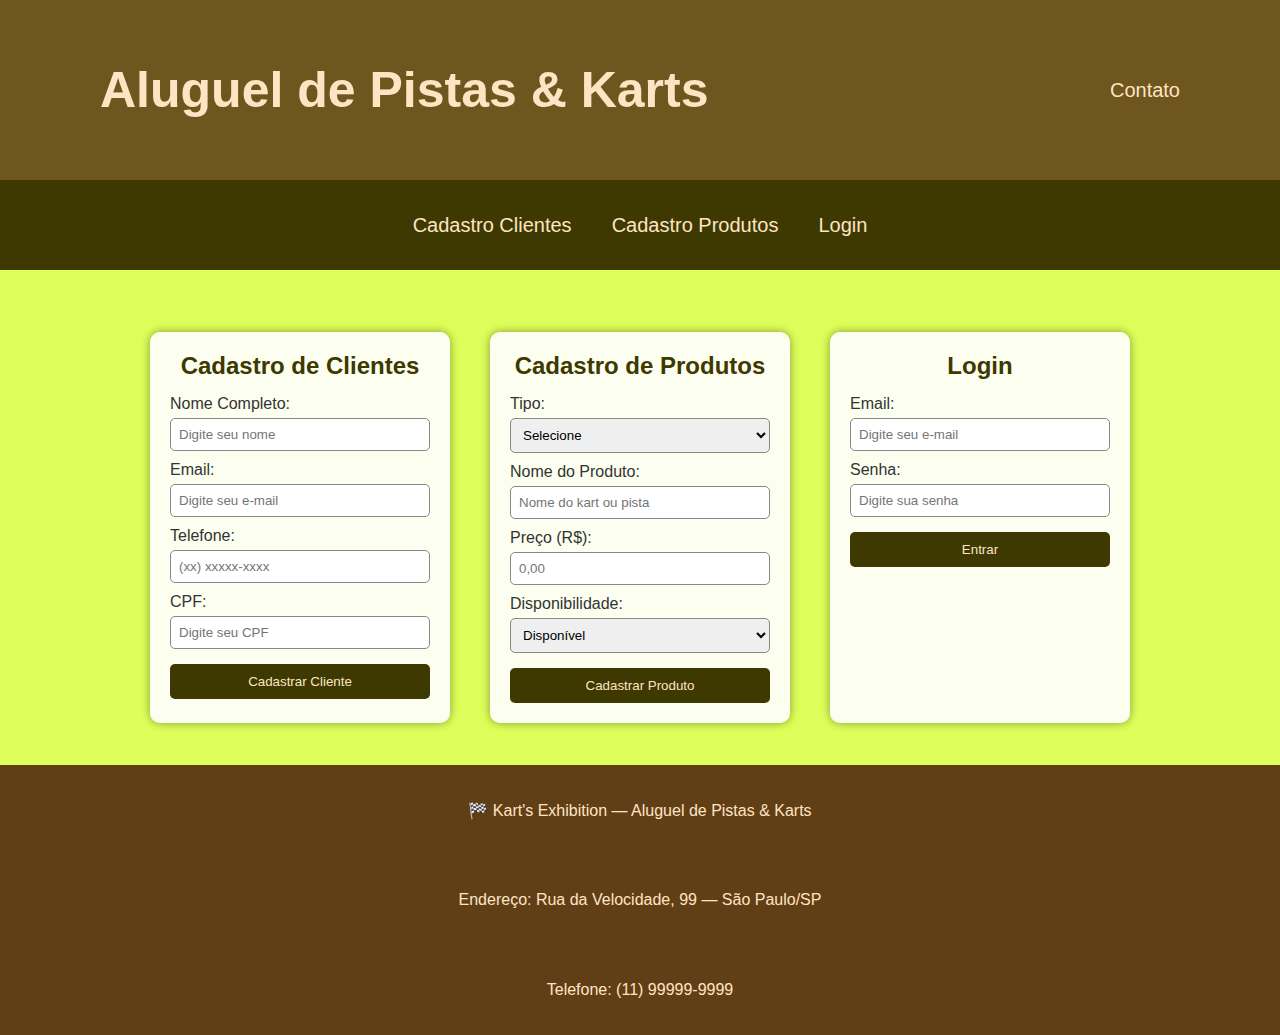
<file: index.html>
<!DOCTYPE html>
<html lang="pt-br">
<head>
    <meta charset="UTF-8">
    <meta name="viewport" content="width=device-width, initial-scale=1.0">
    <title>Aluguel de Pistas e Karts</title>
    <style>
        * {
            margin: 0;
            padding: 0;
            box-sizing: border-box;
        }
        body{
            background-color: rgba(204, 255, 0, 0.648);
            height: 100vh;
            font-family: Arial, Helvetica, sans-serif;
        }
        header{
            height: 20vh;
            background-color: rgba(56, 0, 0, 0.668);
            display: flex;
            justify-content: space-between;
            align-items: center;
            padding: 0 100px;
        }
        footer{
            height: 30vh;
            background-color: rgba(56, 0, 0, 0.753);
            justify-content: space-around;
            align-items: center;
            display: flex;
            color: bisque;
            text-align: center;
            flex-direction: column;
        }
        main{
            min-height: 55vh;
            justify-content: center;
            align-items: center;
            display: flex;
            flex-direction: column;
            padding: 20px;
        }
        nav{
            height: 10vh;
            background-color: rgb(61, 57, 0);
            display: flex;
            justify-content: center;
            align-items: center;
        }
        h1{
            color: bisque;
            font-size: 50px;
        }
        a{
            font-size: 20px;
            color: bisque;
            text-decoration: none;
        }
        a:hover{
            text-decoration: underline;
        }
        img{
            display: flex;
        }

        /* ESTILO DOS FORMULÁRIOS */
        .container-formularios {
            display: flex;
            flex-wrap: wrap;
            justify-content: center;
            gap: 40px;
            margin-top: 20px;
        }
        form {
            background-color: rgba(255, 255, 255, 0.9);
            padding: 20px;
            border-radius: 10px;
            width: 300px;
            box-shadow: 0 0 10px rgba(0,0,0,0.4);
        }
        form h2 {
            text-align: center;
            color: rgb(61, 57, 0);
            margin-bottom: 15px;
        }
        label {
            display: block;
            margin-top: 10px;
            color: #333;
        }
        input, select {
            width: 100%;
            padding: 8px;
            margin-top: 5px;
            border: 1px solid #888;
            border-radius: 5px;
        }
        button {
            width: 100%;
            margin-top: 15px;
            padding: 10px;
            background-color: rgb(61, 57, 0);
            color: bisque;
            border: none;
            border-radius: 5px;
            cursor: pointer;
        }
        button:hover {
            background-color: rgb(97, 92, 0);
        }
    </style>
</head>

<body>
    <header>
        <h1>Aluguel de Pistas & Karts</h1>
        <a href="#">Contato</a>
    </header>

    <nav>
        <a href="#clientes" style="margin: 0 20px; color: bisque;">Cadastro Clientes</a>
        <a href="#produtos" style="margin: 0 20px; color: bisque;">Cadastro Produtos</a>
        <a href="#login" style="margin: 0 20px; color: bisque;">Login</a>
    </nav>

    <main>
        <div class="container-formularios">

            <!-- FORMULÁRIO CADASTRO CLIENTES -->
            <form id="clientes">
                <h2>Cadastro de Clientes</h2>
                <label>Nome Completo:</label>
                <input type="text" placeholder="Digite seu nome" required>

                <label>Email:</label>
                <input type="email" placeholder="Digite seu e-mail" required>

                <label>Telefone:</label>
                <input type="tel" placeholder="(xx) xxxxx-xxxx" required>

                <label>CPF:</label>
                <input type="text" placeholder="Digite seu CPF" required>

                <button type="submit">Cadastrar Cliente</button>
            </form>

            <!-- FORMULÁRIO CADASTRO PRODUTOS -->
            <form id="produtos">
                <h2>Cadastro de Produtos</h2>
                <label>Tipo:</label>
                <select required>
                    <option value="">Selecione</option>
                    <option value="kart">Kart</option>
                    <option value="pista">Pista</option>
                </select>

                <label>Nome do Produto:</label>
                <input type="text" placeholder="Nome do kart ou pista" required>

                <label>Preço (R$):</label>
                <input type="number" placeholder="0,00" required>

                <label>Disponibilidade:</label>
                <select required>
                    <option value="disponível">Disponível</option>
                    <option value="indisponível">Indisponível</option>
                </select>

                <button type="submit">Cadastrar Produto</button>
            </form>

            <!-- FORMULÁRIO LOGIN -->
            <form id="login">
                <h2>Login</h2>
                <label>Email:</label>
                <input type="email" placeholder="Digite seu e-mail" required>

                <label>Senha:</label>
                <input type="password" placeholder="Digite sua senha" required>

                <button type="submit">Entrar</button>
            </form>
        </div>
    </main>

    <footer>
        <p>🏁 Kart's Exhibition — Aluguel de Pistas & Karts</p>
        <p>Endereço: Rua da Velocidade, 99 — São Paulo/SP</p>
        <p>Telefone: (11) 99999-9999</p>
    </footer>

</body>
</html>
</file>
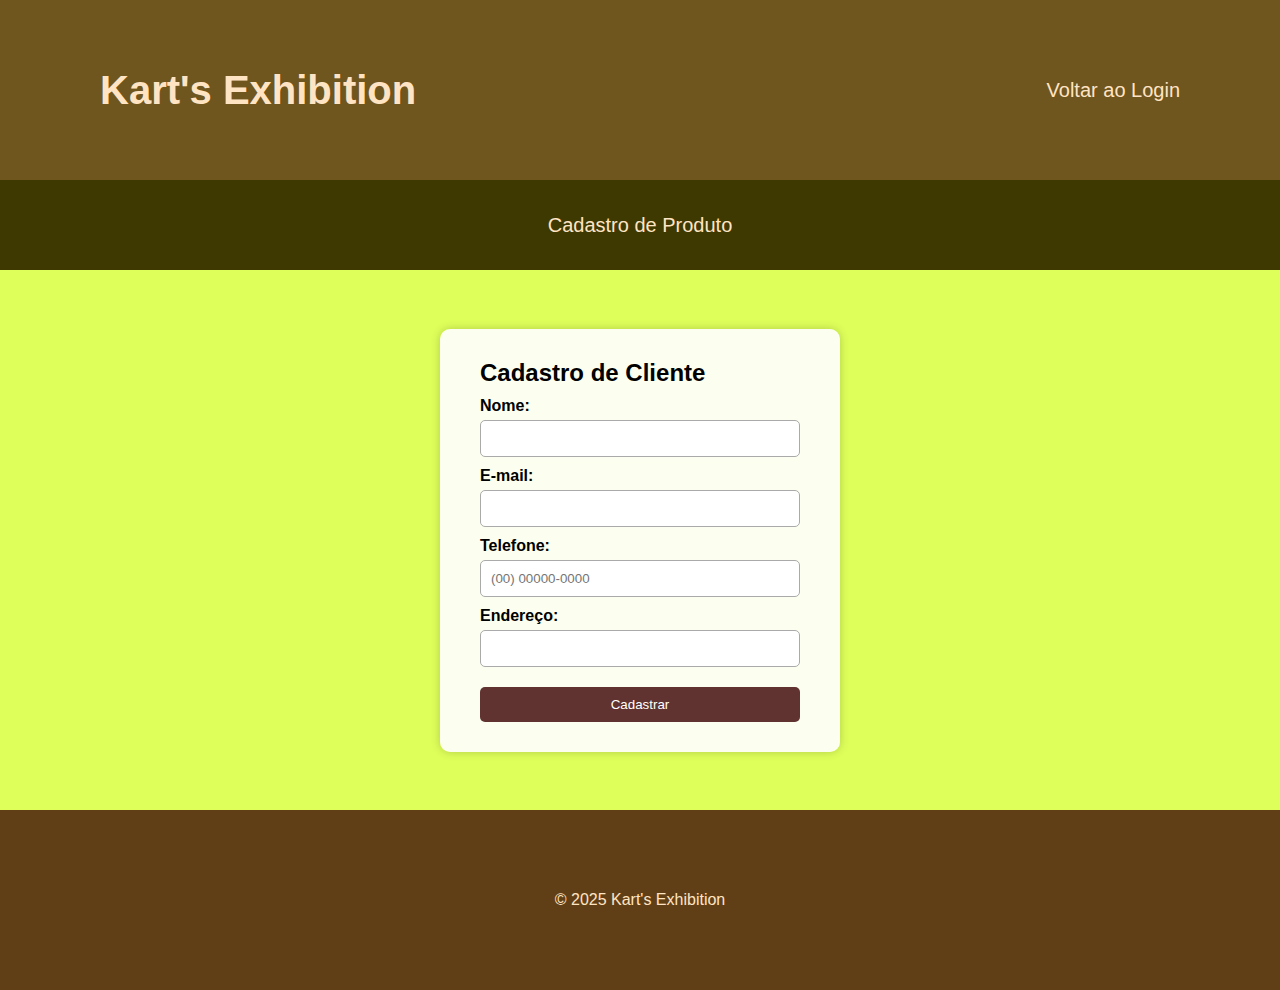
<file: cadastro_cliente.html>
<!DOCTYPE html>
<html lang="pt-br">
<head>
    <meta charset="UTF-8">
    <meta name="viewport" content="width=device-width, initial-scale=1.0">
    <title>Cadastro de Cliente - Kart's Exhibition</title>
    <link rel="stylesheet" href="style.css">
</head>
<body>
    <header>
        <h1>Kart's Exhibition</h1>
        <a href="index.html">Voltar ao Login</a>
    </header>

    <nav>
        <a href="cadastro_produto.html">Cadastro de Produto</a>
    </nav>

    <main>
        <div class="form-box">
            <h2>Cadastro de Cliente</h2>
            <form action="#" method="post">
                <label for="nome">Nome:</label>
                <input type="text" id="nome" name="nome" required>

                <label for="email">E-mail:</label>
                <input type="email" id="email" name="email" required>

                <label for="telefone">Telefone:</label>
                <input type="tel" id="telefone" name="telefone" placeholder="(00) 00000-0000">

                <label for="endereco">Endereço:</label>
                <input type="text" id="endereco" name="endereco">

                <button type="submit">Cadastrar</button>
            </form>
        </div>
    </main>

    <footer>
        <p>© 2025 Kart's Exhibition</p>
    </footer>
</body>
</html>
</file>
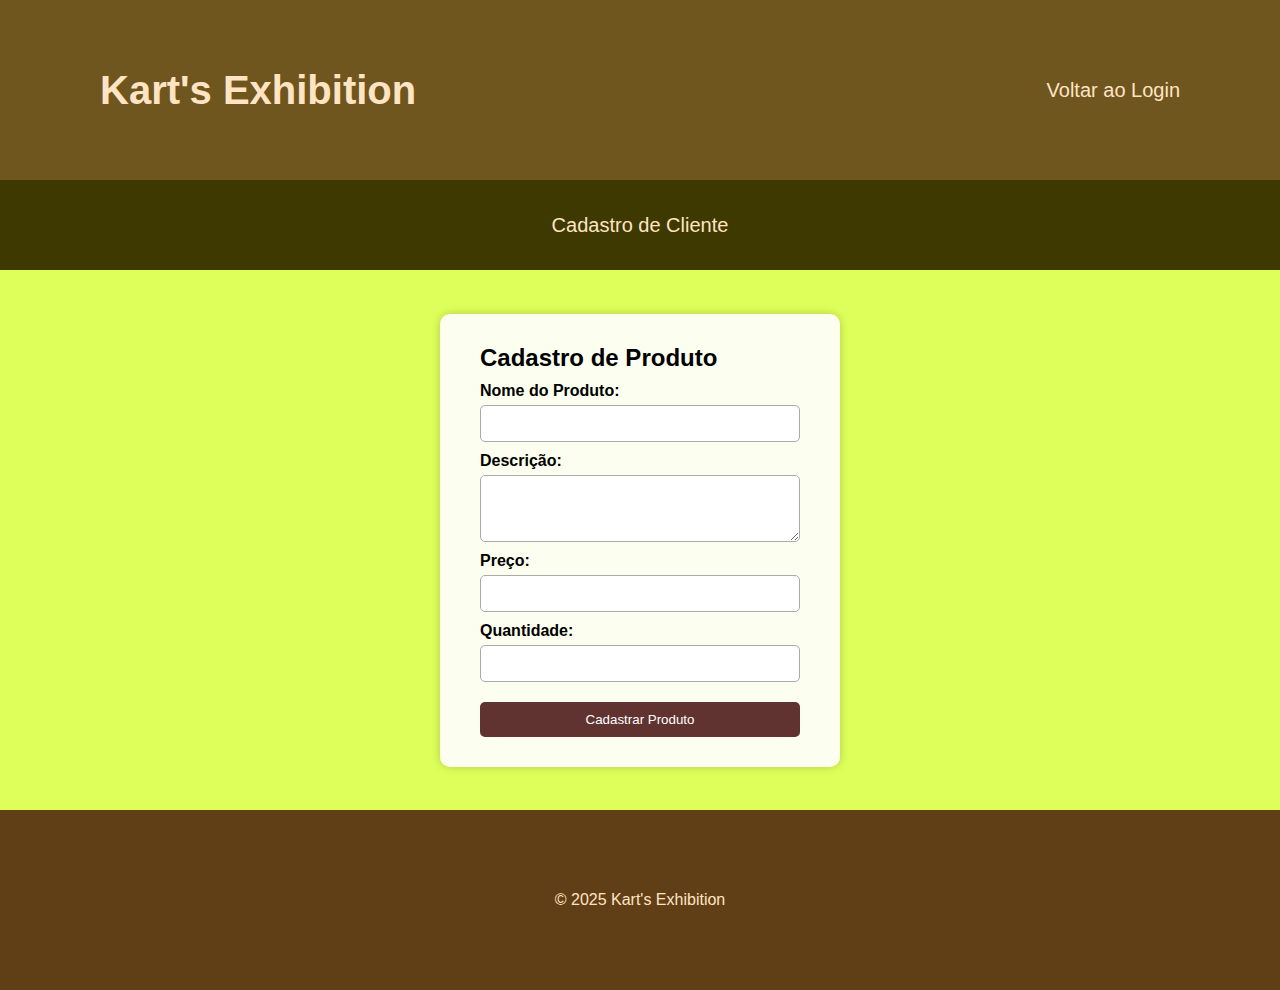
<file: cadastro_produto.html>
<!DOCTYPE html>
<html lang="pt-br">
<head>
    <meta charset="UTF-8">
    <meta name="viewport" content="width=device-width, initial-scale=1.0">
    <title>Cadastro de Produto - Kart's Exhibition</title>
    <link rel="stylesheet" href="style.css">
</head>
<body>
    <header>
        <h1>Kart's Exhibition</h1>
        <a href="index.html">Voltar ao Login</a>
    </header>

    <nav>
        <a href="cadastro_cliente.html">Cadastro de Cliente</a>
    </nav>

    <main>
        <div class="form-box">
            <h2>Cadastro de Produto</h2>
            <form action="#" method="post">
                <label for="nome_produto">Nome do Produto:</label>
                <input type="text" id="nome_produto" name="nome_produto" required>

                <label for="descricao">Descrição:</label>
                <textarea id="descricao" name="descricao" rows="3"></textarea>

                <label for="preco">Preço:</label>
                <input type="number" id="preco" name="preco" step="0.01" required>

                <label for="quantidade">Quantidade:</label>
                <input type="number" id="quantidade" name="quantidade" required>

                <button type="submit">Cadastrar Produto</button>
            </form>
        </div>
    </main>

    <footer>
        <p>© 2025 Kart's Exhibition</p>
    </footer>
</body>
</html>
</file>
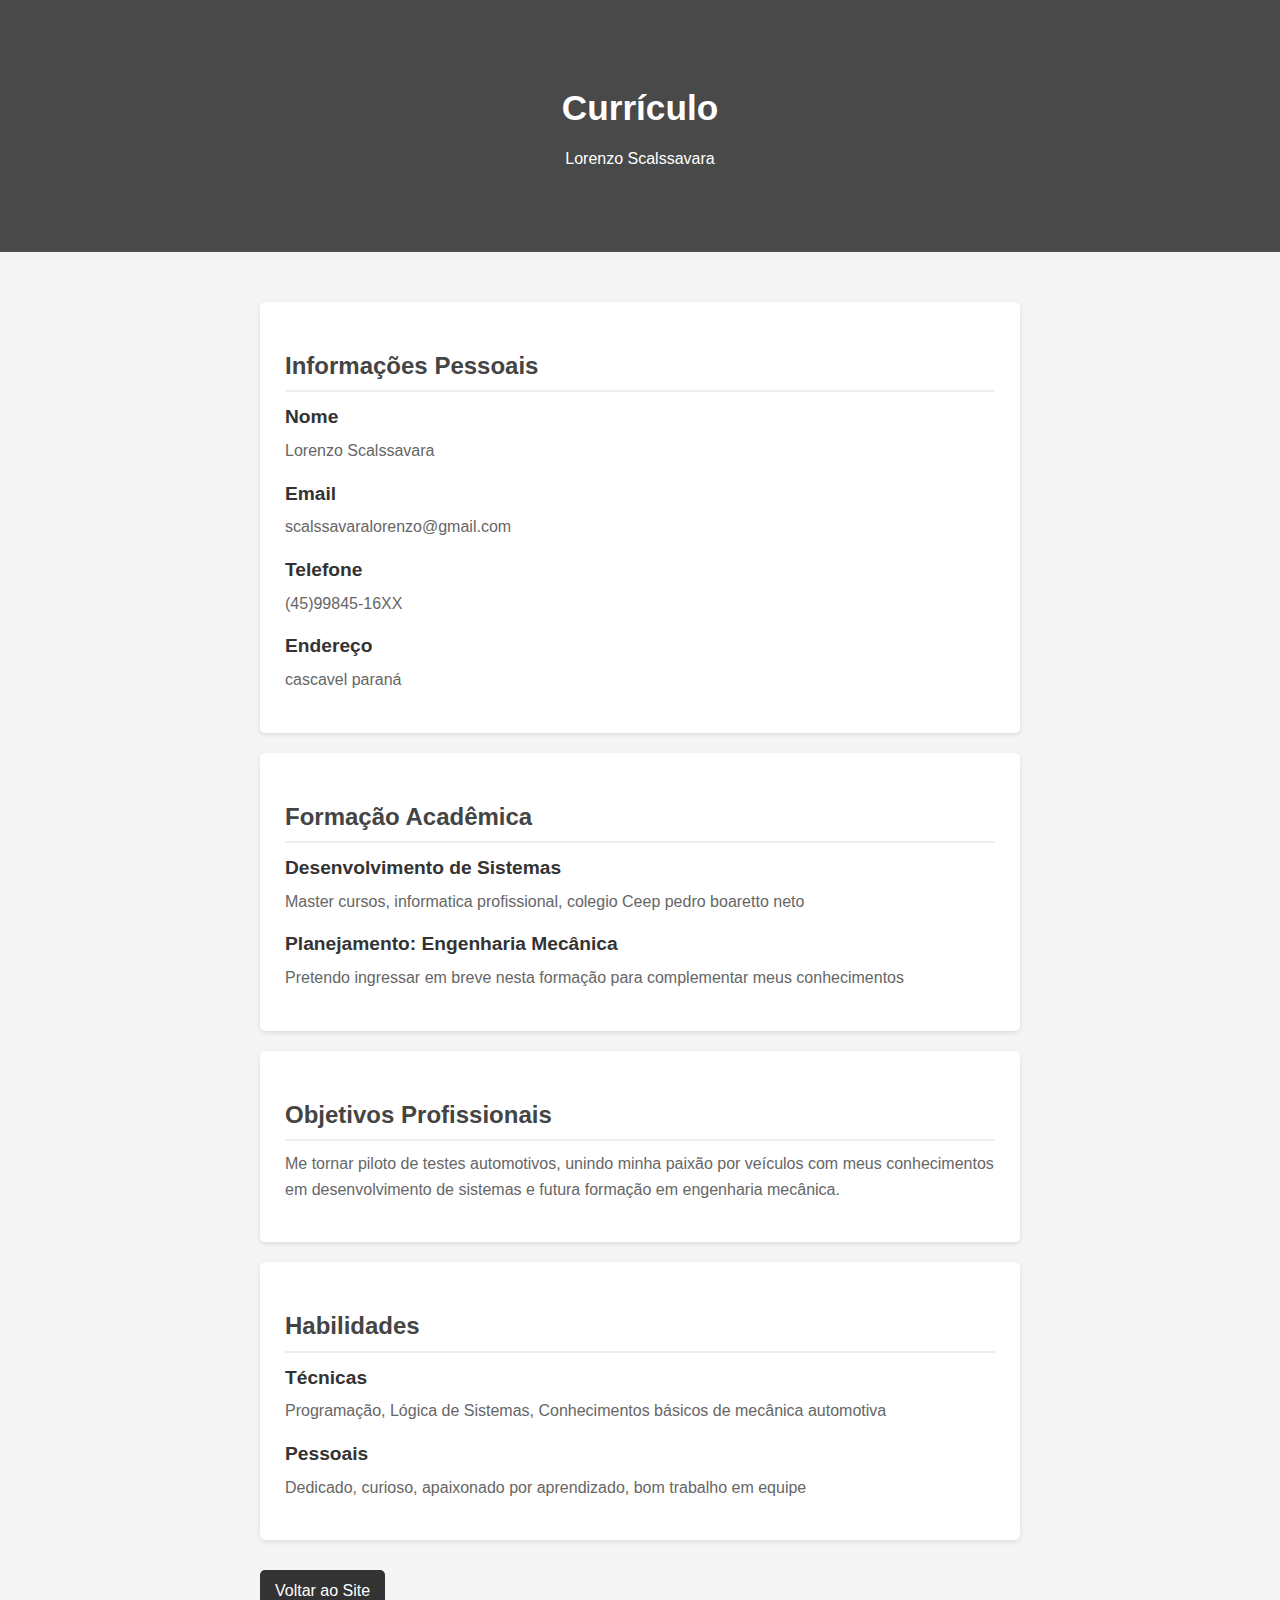
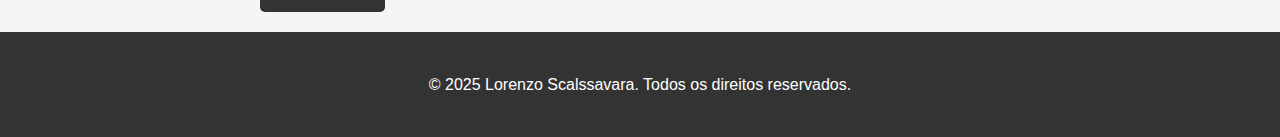
<file: curriculo.html>
<!DOCTYPE html>
<html lang="pt-BR">
<head>
    <meta charset="UTF-8">
    <meta name="viewport" content="width=device-width, initial-scale=1.0">
    <title>Currículo - Lorenzo Scalssavara</title>
    <style>
        * {
            margin: 0;
            padding: 0;
            box-sizing: border-box;
            font-family: 'Arial', sans-serif;
        }
        
        body {
            background-color: #f5f5f5;
            color: #333;
            line-height: 1.6;
        }
        
        .container {
            max-width: 800px;
            margin: 0 auto;
            padding: 20px;
        }
        
        header {
            background-image: linear-gradient(rgba(0,0,0,0.7), rgba(0,0,0,0.7)), url('');
            background-size: cover;
            background-position: center;
            color: white;
            text-align: center;
            padding: 60px 20px;
            margin-bottom: 30px;
        }
        
        h1 {
            font-size: 2.2rem;
            margin-bottom: 10px;
        }
        
        h2 {
            font-size: 1.5rem;
            margin: 20px 0 10px;
            color: #444;
            border-bottom: 2px solid #eee;
            padding-bottom: 5px;
        }
        
        .section {
            background: white;
            padding: 25px;
            margin-bottom: 20px;
            border-radius: 5px;
            box-shadow: 0 2px 5px rgba(0,0,0,0.1);
        }
        
        .btn {
            display: inline-block;
            background: #333;
            color: white;
            padding: 8px 15px;
            text-decoration: none;
            border-radius: 5px;
            margin-top: 10px;
            transition: background 0.3s;
        }
        
        .btn:hover {
            background: #555;
        }
        
        footer {
            text-align: center;
            padding: 20px;
            background: #333;
            color: white;
        }
        
        .info-item {
            margin-bottom: 15px;
        }
        
        .info-item h3 {
            font-size: 1.2rem;
            color: #333;
        }
        
        .info-item p {
            margin-top: 5px;
            color: #666;
        }
        
        @media (max-width: 600px) {
            header {
                padding: 40px 20px;
            }
            
            h1 {
                font-size: 1.8rem;
            }
        }
    </style>
</head>
<body>
    <header>
        <div class="container">
            <h1>Currículo</h1>
            <p>Lorenzo Scalssavara</p>
        </div>
    </header>
    
    <div class="container">
        <section class="section">
            <h2>Informações Pessoais</h2>
            <div class="info-item">
                <h3>Nome</h3>
                <p>Lorenzo Scalssavara</p>
            </div>
            <div class="info-item">
                <h3>Email</h3>
                <p>scalssavaralorenzo@gmail.com</p>
            </div>
            <div class="info-item">
                <h3>Telefone</h3>
                <p>(45)99845-16XX</p>
            </div>
            <div class="info-item">
                <h3>Endereço</h3>
                <p>cascavel paraná</p>
            </div>
        </section>
        
        <section class="section">
            <h2>Formação Acadêmica</h2>
            <div class="info-item">
                <h3>Desenvolvimento de Sistemas</h3>
                <p>Master cursos, informatica profissional, colegio Ceep pedro boaretto neto</p>
            </div>
            <div class="info-item">
                <h3>Planejamento: Engenharia Mecânica</h3>
                <p>Pretendo ingressar em breve nesta formação para complementar meus conhecimentos</p>
            </div>
        </section>
        
        <section class="section">
            <h2>Objetivos Profissionais</h2>
            <div class="info-item">
                <p>Me tornar piloto de testes automotivos, unindo minha paixão por veículos com meus conhecimentos em desenvolvimento de sistemas e futura formação em engenharia mecânica.</p>
            </div>
        </section>
        
        <section class="section">
            <h2>Habilidades</h2>
            <div class="info-item">
                <h3>Técnicas</h3>
                <p>Programação, Lógica de Sistemas, Conhecimentos básicos de mecânica automotiva</p>
            </div>
            <div class="info-item">
                <h3>Pessoais</h3>
                <p>Dedicado, curioso, apaixonado por aprendizado, bom trabalho em equipe</p>
            </div>
        </section>
        
        <a href="index.html" class="btn">Voltar ao Site</a>
    </div>
    
    <footer>
        <div class="container">
            <p>&copy; 2025 Lorenzo Scalssavara. Todos os direitos reservados.</p>
        </div>
    </footer>
</body>
</html>
</file>
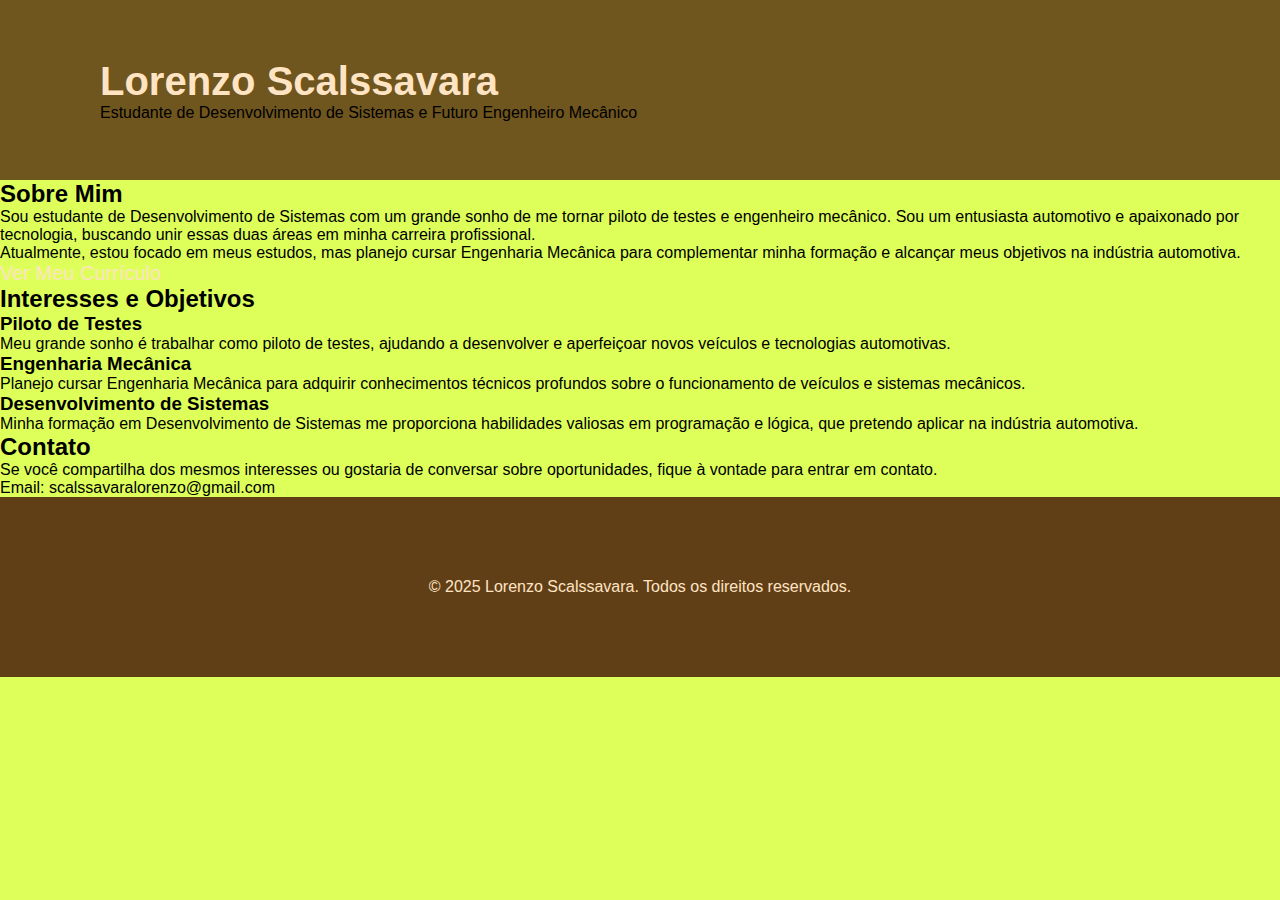
<file: meusite.html>
<!DOCTYPE html>
<html lang="pt-BR">
<head>
    <meta charset="UTF-8">
    <meta name="viewport" content="width=device-width, initial-scale=1.0">
    <title>Lorenzo Scalssavara</title>
    <link rel="stylesheet" href="style.css">
</head>
<body>
    <header>
        <div class="container">
            <h1>Lorenzo Scalssavara</h1>
            <p>Estudante de Desenvolvimento de Sistemas e Futuro Engenheiro Mecânico</p>
        </div>
    </header>
    
    <div class="container">
        <section class="section">
            <h2>Sobre Mim</h2>
            <p>Sou estudante de Desenvolvimento de Sistemas com um grande sonho de me tornar piloto de testes e engenheiro mecânico. Sou um entusiasta automotivo e apaixonado por tecnologia, buscando unir essas duas áreas em minha carreira profissional.</p>
            <p>Atualmente, estou focado em meus estudos, mas planejo cursar Engenharia Mecânica para complementar minha formação e alcançar meus objetivos na indústria automotiva.</p>
            <a href="curriculo.html" class="btn">Ver Meu Currículo</a>
        </section>
        
        <section class="section">
            <h2>Interesses e Objetivos</h2>
            <div class="interesses">
                <div class="interesse-item">
                    <h3>Piloto de Testes</h3>
                    <p>Meu grande sonho é trabalhar como piloto de testes, ajudando a desenvolver e aperfeiçoar novos veículos e tecnologias automotivas.</p>
                </div>
                <div class="interesse-item">
                    <h3>Engenharia Mecânica</h3>
                    <p>Planejo cursar Engenharia Mecânica para adquirir conhecimentos técnicos profundos sobre o funcionamento de veículos e sistemas mecânicos.</p>
                </div>
                <div class="interesse-item">
                    <h3>Desenvolvimento de Sistemas</h3>
                    <p>Minha formação em Desenvolvimento de Sistemas me proporciona habilidades valiosas em programação e lógica, que pretendo aplicar na indústria automotiva.</p>
                </div>
            </div>
        </section>
        
        <section class="section">
            <h2>Contato</h2>
            <p>Se você compartilha dos mesmos interesses ou gostaria de conversar sobre oportunidades, fique à vontade para entrar em contato.</p>
            <p>Email: scalssavaralorenzo@gmail.com</p>
           
        </section>
    </div>
    
    <footer>
        <div class="container">
            <p>&copy; 2025 Lorenzo Scalssavara. Todos os direitos reservados.</p>
        </div>
    </footer>
</body>
</html>
</file>
<file: style.css>
* {
    margin: 0;
    padding: 0;
    box-sizing: border-box;
}

body {
    background-color: rgba(204, 255, 0, 0.648);
    height: 100vh;
    font-family: Arial, Helvetica, sans-serif;
}

header {
    height: 20vh;
    background-color: rgba(56, 0, 0, 0.668);
    display: flex;
    justify-content: space-between;
    align-items: center;
    padding: 0 100px;
}

footer {
    height: 20vh;
    background-color: rgba(56, 0, 0, 0.753);
    justify-content: center;
    align-items: center;
    display: flex;
    color: bisque;
}

main {
    height: 60vh;
    display: flex;
    justify-content: center;
    align-items: center;
}

nav {
    height: 10vh;
    background-color: rgb(61, 57, 0);
    display: flex;
    justify-content: center;
    align-items: center;
}

h1 {
    color: bisque;
    font-size: 40px;
}

a {
    font-size: 20px;
    color: bisque;
    text-decoration: none;
}

a:hover {
    text-decoration: underline;
}

/* ---- ESTILO DOS FORMULÁRIOS ---- */

.form-box {
    background-color: rgba(255, 255, 255, 0.9);
    padding: 30px 40px;
    border-radius: 10px;
    box-shadow: 0px 0px 10px rgba(0,0,0,0.2);
    width: 400px;
}

form {
    display: flex;
    flex-direction: column;
}

label {
    margin-top: 10px;
    font-weight: bold;
}

input, textarea {
    margin-top: 5px;
    padding: 10px;
    border: 1px solid #aaa;
    border-radius: 5px;
}

button {
    margin-top: 20px;
    padding: 10px;
    background-color: rgba(56, 0, 0, 0.8);
    color: white;
    border: none;
    border-radius: 5px;
    cursor: pointer;
    transition: 0.3s;
}

button:hover {
    background-color: rgba(80, 0, 0, 0.9);
}
</file>
